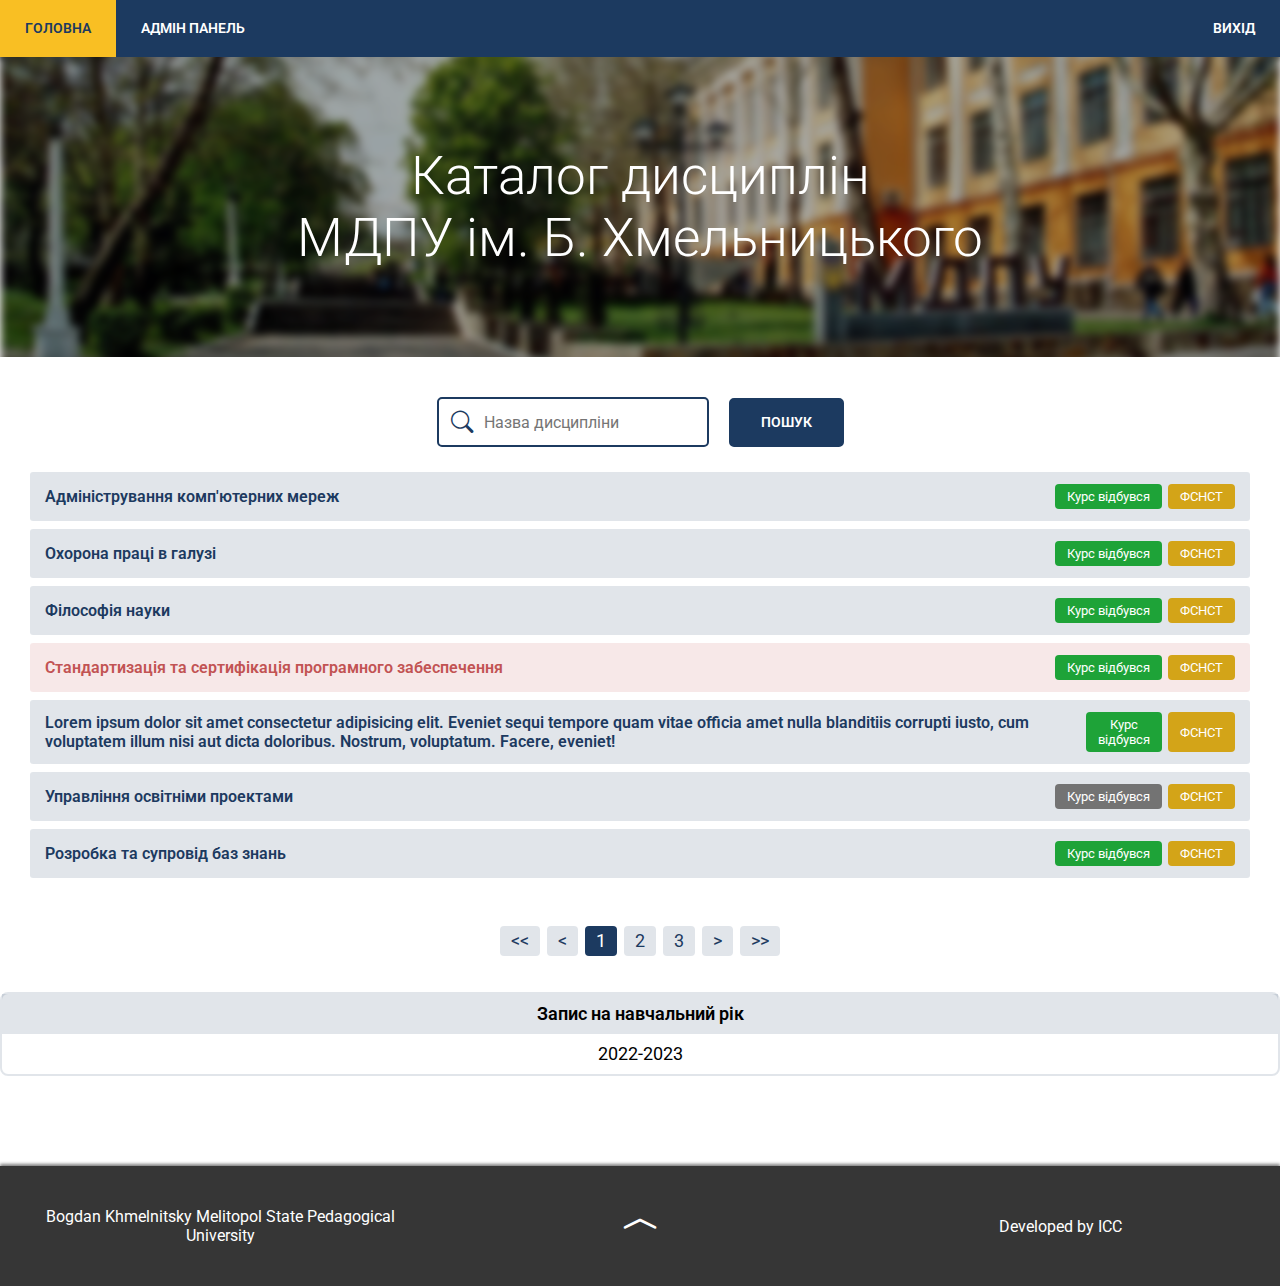
<file: index.html>
<!DOCTYPE html>
<html lang="en">
<head>
   <meta charset="UTF-8">
   <meta http-equiv="X-UA-Compatible" content="IE=edge">
   <meta name="viewport" content="width=device-width, initial-scale=1.0">
   <link rel="stylesheet" href="./css/styles.css">
   <title>Вибіркові дисципліни</title>
</head>
<body>
   <header class="header">
      <div class='container'>
         <nav class='nav' id="up">
            <ul>
               <li><a class='link_button' href="./index.html">Головна</a></li>
               <!-- <li><a class='link_button' href="https://mdpu.org.ua/">На сайт МДПУ</a></li> -->
               <li><a class='link_button' href="./admin.students.html">Адмін панель</a></li>
            </ul>
            <ul>
               <li><a class='link_button' href="./index.html">Bихід</a></li>
            </ul>
         </nav>
      </div>
   </header>
   <div class="header_cover">
      <img class='cover' src='./images/back.jpg'/>
      <div class='box_cover'>
         <h1 class='title'>Каталог дисциплін<br/> МДПУ ім. Б. Хмельницького</h1>
      </div>
   </div>
   <div class="container">
      <div class="main_filter">
         <div class="search_box">
             <div class="box_input">
               <i class="bi bi-search"></i>
               <input type="text" placeholder="Назва дисципліни">
            </div>
            <button class="btn">Пошук</button>
         </div>
      </div>

      <div class="list_disc">
         <a href="./discipline.html" class="item_disc">
            <p>Адміністрування комп'ютерних мереж</p>
            <div class="tags">
               <span class="tag green">Курс відбувся</span>
               <span class="tag orange">ФСНСТ</span>
            </div>
         </a>
         <a href="./discipline.html"  class="item_disc">
            <p>Охорона праці в галузі</p>
            <div class="tags">
               <span class="tag green">Курс відбувся</span>
               <span class="tag orange">ФСНСТ</span>
            </div>
         </a>
         <a href="./discipline.html"  class="item_disc">
            <p>Філософія науки</p>
            <div class="tags">
               <span class="tag green">Курс відбувся</span>
               <span class="tag orange">ФСНСТ</span>
            </div>
         </a>
         <a href="./discipline.html"  class="item_disc red">
            <p>Стандартизація та сертифікація програмного забеспечення</p>
            <div class="tags">
               <span class="tag green">Курс відбувся</span>
               <span class="tag orange">ФСНСТ</span>
            </div>
         </a>
         <a href="./discipline.html"  class="item_disc">
            <p>Lorem ipsum dolor sit amet consectetur adipisicing elit. Eveniet sequi tempore quam vitae officia amet nulla blanditiis corrupti iusto, cum voluptatem illum nisi aut dicta doloribus. Nostrum, voluptatum. Facere, eveniet!</p>
            <div class="tags">
               <span class="tag green">Курс відбувся</span>
               <span class="tag orange">ФСНСТ</span>
            </div>
         </a>
         <a href="./discipline.html"  class="item_disc">
            <p>Управління освітніми проектами</p>
            <div class="tags">
               <span class="tag">Курс відбувся</span>
               <span class="tag orange">ФСНСТ</span>
            </div>
         </a>
         <a href="./discipline.html"  class="item_disc">
            <p>Розробка та супровід баз знань</p>
            <div class="tags">
               <span class="tag green">Курс відбувся</span>
               <span class="tag orange">ФСНСТ</span>
            </div>
         </a>
      </div>

      <div class="pagination">
         <ul>
            <li><a href=""><<</a></li>
            <li><a href=""><</a></li>
            <li class="active"><a href="">1</a></li>
            <li><a href="">2</a></li>
            <li><a href="">3</a></li>
            <li><a href="">></a></li>
            <li><a href="">>></a></li>
         </ul>
      </div>

      <div class="read_disc">
         <div class="read_title">
            Запис на навчальний рік
         </div>
         <div class="read_info">
            2022-2023
         </div>
      </div>
   </div>

   <footer>
      <div class='container'>
         <div class='footer_box'>
            <span>Bogdan Khmelnitsky Melitopol State Pedagogical University</span> 
            <span>
               <a href="#up">
                  <i class="bi bi-chevron-compact-up"></i>
               </a>
            </span>
            <span>Developed by ICC</span>
         </div>
      </div>   
   </footer>
   
</body>
</html>
</file>
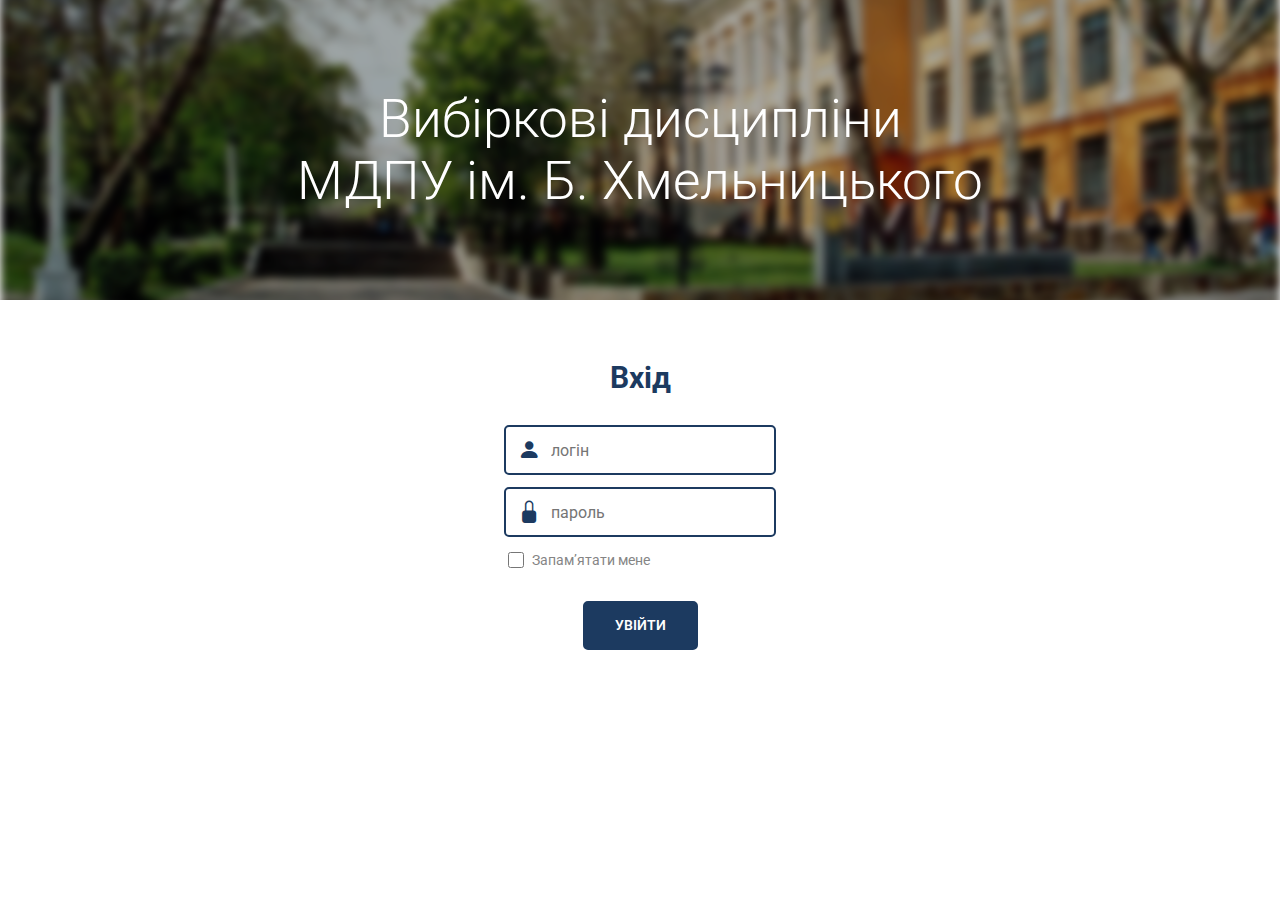
<file: auth.html>
<!DOCTYPE html>
<html lang="en">
<head>
   <meta charset="UTF-8">
   <meta http-equiv="X-UA-Compatible" content="IE=edge">
   <meta name="viewport" content="width=device-width, initial-scale=1.0">
   <link rel="stylesheet" href="./css/styles.css">
   <title>Вхiд</title>
</head>
<body>
   <header class='header_cover'>
      <img class='cover' src='./images/back.jpg'/>
      <div class='box_cover'>
         <h1 class='title'>Вибіркові дисципліни<br/> МДПУ ім. Б. Хмельницького</h1>
      </div>
   </header>
   <div class="container">
      <form class="box_auth">
         <h2>Вхід</h2>
         <div class="inputs">
            <div class="box_input">
               <i class="bi bi-person-fill"></i>
               <input type="email" placeholder="логін">
            </div>
            <div class="box_input">
               <i class="bi bi-lock-fill"></i>
               <input type="password" placeholder="пароль">
            </div>
            <div class="save_user">
               <input type="checkbox">
               <p>Запам’ятати  мене</p>
            </div>
         </div>
         <button class="btn link"><a href="./index.html">Увійти</a></button>
      </form>
   </div>
</body>
</html>
</file>
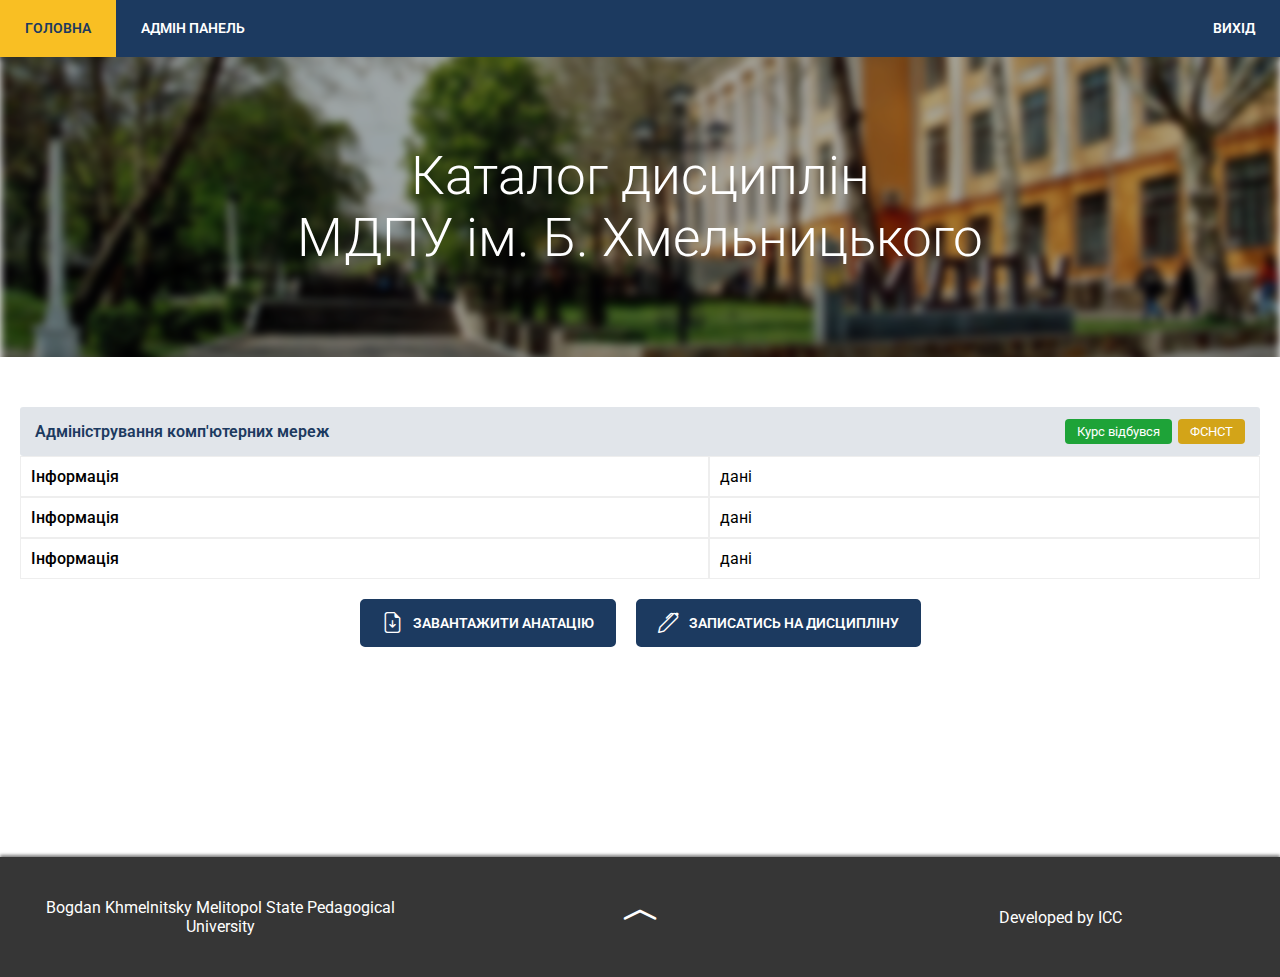
<file: discipline.html>
<!DOCTYPE html>
<html lang="en">
<head>
   <meta charset="UTF-8">
   <meta http-equiv="X-UA-Compatible" content="IE=edge">
   <meta name="viewport" content="width=device-width, initial-scale=1.0">
   <title>Discipline</title>
   <link rel="stylesheet" href="./css/styles.css">
   <link rel="stylesheet" href="./css/discipline.css"/>
</head>
<body>
   <header class="header">
      <div class='container'>
         <nav class='nav' id="up">
            <ul>
               <li><a class='link_button' href="./index.html">Головна</a></li>
               <!-- <li><a class='link_button' href="https://mdpu.org.ua/">На сайт МДПУ</a></li> -->
               <li><a class='link_button' href="./admin.students.html">Адмін панель</a></li>
            </ul>
            <ul>
               <li><a class='link_button' href="./index.html">Bихід</a></li>
            </ul>
         </nav>
      </div>
   </header>
   <div class="header_cover">
      <img class='cover' src='./images/back.jpg'/>
      <div class='box_cover'>
         <h1 class='title'>Каталог дисциплін<br/> МДПУ ім. Б. Хмельницького</h1>
      </div>
   </div>


   <div class="container">
      <div class="disc">
         <div class="item_disc">
            <p>Адміністрування комп'ютерних мереж</p>
            <div class="tags">
               <span class="tag green">Курс відбувся</span>
               <span class="tag orange">ФСНСТ</span>
            </div>
         </div>
         <div class="table_info">
            <div class="th">Інформація</div>
            <div class="td">дані</div>
            <div class="th">Інформація</div>
            <div class="td">дані</div>
         </div>
         <span class="line"></span>
         <div class="table_info">
            <div class="th">Інформація</div>
            <div class="td">дані</div>
         </div>
         <div class="btns_disc">
            <button class="btn icon">
               <i class="bi bi-file-earmark-arrow-down"></i>
               Завантажити анатацію
            </button>
            <button class="btn icon">
               <i class="bi bi-pen"></i>
               Записатись на дисципліну
            </button>
         </div>
      </div>
   </div>


   <footer>
      <div class='container'>
         <div class='footer_box'>
            <span>Bogdan Khmelnitsky Melitopol State Pedagogical University</span> 
            <span>
               <a href="#up">
                  <i class="bi bi-chevron-compact-up"></i>
               </a>
            </span>
            <span>Developed by ICC</span>
         </div>
      </div>   
   </footer>
</body>
</html>
</file>
<file: css/discipline.css>
.disc{
   margin: 50px 20px 0 20px;
   min-height: 40vh;
}

.table_info{
   display: grid;
   grid-template-columns: 5fr 4fr;
   font-size: 1rem;
}

.table_info .th{
   font-weight: 500;
   padding: 10px;
   border: 1px solid #eee;
}

.table_info .td{
   padding: 10px;
   border: 1px solid #eee;
}

.line{
   height: 10px;
   background: red;
   border-bottom: 3px solid rgb(219, 219, 219);
}

.btns_disc{
   display: flex;
   align-items: center;
   justify-content: center;
   gap: 20px;
   margin-top: 20px;
}
</file>
<file: css/styles.css>
@import url('https://fonts.googleapis.com/css2?family=Roboto:wght@100;300;400;500;700;900&display=swap');
@import url('./bootstrap-icon/bootstrap-icons.css');

/* общие */

*{
   font-family: "Roboto", Helvetica, Arial, sans-serif;
}

body{
   margin: 0;
   padding: 0;
   font-size: 20px;
}

a{
   color: white;
   text-decoration: none;
}

.container{
   max-width: 1440px;
   margin: 0 auto;
}


/* header */

.header_cover{
   overflow: hidden;
   height: 300px;
   position: relative;
}

.header_cover .cover{
   width: 100%;
   height: 320px;
   margin-top: -10px;
   filter: blur(4px) brightness(0.7);
   object-fit: cover;
   object-position: center center;
}

.header_cover .box_cover{
   position: absolute;
   display: flex;
   justify-content: center;
   align-items: center;
   width: 100%;
   top: 0;
   bottom: 0;
}

.header_cover .title{
   display: inline-block;
   color: white;
   font-size: 3.3rem;
   font-weight: 300;
   text-align: center;
}

.box_input{
   position: relative;
}

.box_input i{
   position: absolute;
   height: 100%;
   padding: 0 14px;
   display: flex;
   justify-content: center;
   align-items: center;
   font-size: 1.4rem;
   color: #1C3A60;
   z-index: 2;
}

.box_input input[type='email'],
.box_input input[type='password'],
.box_input input[type='text']{
   font-size: 1rem;
   padding: 14px 20px 13px 45px;
   border: 2px solid #1C3A60;
   outline: none;
   border-radius: 5px;
   transition: 0.2s;
}

.box_input input[type='email']:focus,
.box_input input[type='password']:focus,
.box_input input[type='text']:focus{
   box-shadow: 0 0 6px 1px #1C3A6088;
   transform: scale(1.02);
   z-index: 1;
   transition: 0.2s;
}

.btn{
   background: #1C3A60;
   border: 2px solid #1C3A60;
   display: inline-flex;
   justify-content: center;
   align-items: center;
   gap: 10px;
   padding: 14px 30px;

   text-decoration: none;
   font-size: 0.9rem;
   font-weight: 600;
   text-transform: uppercase;
   color: white;
   border-radius: 5px;
   outline: none;
   cursor: pointer;

   transition: background 0.5s, color 0.3s, transform 0.3s;
}

.btn.link{
   padding: 0 !important;
}

.btn.icon{
   padding: 10px 20px !important;
}

.btn.icon i{
   font-size: 1.3rem !important;
}

.btn.file{
   position: relative;
}

.btn.file .input_file{
   opacity: 0;
   position: absolute;
   top:0;
   left: 0;
   right: 0;
   bottom: 0;
   z-index: -1;
}

.btn a{
   padding: 14px 30px;
}

.btn:hover{
   background:#F9BF23;
   color: #1C3A60;
   /* box-shadow: 0 0 3px 1px #1C3A6088; */
   transform: scale(1.05);
}

.btn:active{
   transform: scale(0.95);
   transition: 0.5s;
}

.btn:hover a{
   color: #1C3A60;
   transition: 0.3s;
}

/* auth.html */

.box_auth {
   min-height: calc(70vh - 320px);
   display: flex;
   flex-direction: column;
   align-items: center;
   justify-content: center;
   gap: 30px;
   margin: 50px 0;
}

.box_auth h2{
   margin: 0;
   color: #1C3A60;
   font-weight: 700;
}

.box_auth .inputs{
   display: flex;
   flex-direction: column;
   align-items: flex-start;
   gap: 12px;
}

.save_user{
   color: rgb(133, 133, 133);
   font-size: 0.9rem;
   display: flex;
   align-items: center;
   gap: 5px;
}

.save_user input[type='checkbox']{
   width: 1rem;
   height: 1rem;
}

.save_user p{
   margin: 0;
}

.header{
   background-color: #1C3A60;
   box-shadow: 0px 3px 5px rgba(0,0,0, 0.7);
}

.nav{
   font-size: 0.9rem;
   display: flex;
   justify-content: space-between;
   color: white;
   z-index: 5;
}

.nav ul{
   display: flex;
   padding: 0;
   margin: 0;
}

.nav li{
   list-style: none;
}

.link_button{
   display: inline-block;
   text-decoration: none;
   padding: 20px 25px;
   font-weight: 600;
   text-transform: uppercase;
   color: white;
   cursor: pointer;
   transition: background 0.5s, color 0.2s;
}

.link_button:hover {
   background-position: 0;
   background:#F9BF23;
   color: #1C3A60;
}

.pagination{
   margin-top: 30px;
   display: flex;
   justify-content: center;
}

.pagination ul{
   display: flex;
   padding: 0;
   gap: 7px;
}

.pagination li{
   list-style: none;
}

.pagination a{
   font-size: 1.1rem;
   padding: 5px 11px;
   min-width: 40px;
   text-align: center;
   background-color: #1C3A6022;
   color: #1C3A60;
   border-radius: 4px;
   transition: all 0.3s;
}

.pagination a:hover{
   box-shadow: 0 0 3px 1px #1C3A6088;
}

.pagination li.active a{
   background-color: #1C3A60;
   color: white;
}


/* index.html */

.main_filter{
 margin-top: 40px;
}

.main_filter .search_box{
   display: flex;
   justify-content: center;
   align-items: center;
   gap: 20px;
}

.list_disc{
   display: flex;
   flex-direction: column;
   gap: 8px;
   margin-inline: 30px;
   margin-top: 25px;
}

.item_disc {
   background: #1C3A6022;
   color: #1C3A60;
   padding: 12px 15px;
   border-radius: 3px;
   display: flex;
   gap: 50px;
   align-items: center;
   justify-content: space-between;
   transition: 0.1s;
}

.list_disc .item_disc:hover{
   transform: scale(1.01);
   transition: 0.2s;
   box-shadow: 0px 1px 3px rgba(0, 0, 0, 0.2);
}

.item_disc.red{
   background: #c2535322;
   color: #c25353;
}

.item_disc p{
   margin: 0;
   font-size: 1rem;
   font-weight: 600;
}

.item_disc .tags{
   display: flex;
   gap: 6px;
}

.tag{
   font-size: 0.8rem;
   background: #737373;
   color: white;
   padding: 5px 12px;
   border-radius: 4px;
   text-align: center;
   display: flex;
   justify-content: center;
   align-items: center;
}

.tag.green{
   background-color: #1ea338;
}

.tag.orange{
   background-color: #d3a418;
}


/* запись на дисциплину */

.read_disc{
   font-size: 1.1rem;
   margin-top: 20px;
   border: 2px solid #1C3A6022;
   border-radius: 8px;
}

.read_title{
   display: flex;
   align-items: center;
   justify-content: center;
   background: #1C3A6022;
   padding: 10px 20px;
   font-weight: 600;
}

.read_info{
   display: flex;
   align-items: center;
   justify-content: center;
   padding: 10px 20px;
}



/* footer */


footer {
   box-shadow: 0px -2px 3px rgba(0,0,0,0.5);
   background: #363636;
   color: #fff;
   margin-top: 90px;
}

.footer_box {
   padding: 10px;
   height: 100px;
   display: grid;
   grid-template-columns: repeat(3, 1fr);
   font-size: 1rem;
}

.footer_box  span {
   display: flex;
   align-items: center;
   justify-content: center;
   text-align: center;
}

.footer_box a {
   color: #fff;
}

.footer_box i {
   font-size: 2.5rem;
}

@media screen and (max-width: 600px) {
   body{
      font-size: 16px;
   }

   .header_cover .title{
      font-size: 2.3rem;
   }

   .item_disc {
      gap: 10px;
      flex-direction: column;
      justify-content: center;
      text-align: center;
   }

   .box_input input[type='email'],
   .box_input input[type='password'],
   .box_input input[type='text']{
      font-size: 0.9rem;
      padding: 12px 10px 11px 45px;
   }

   .btn{
      padding: 12px 20px;
      font-size: 0.8rem;
   }
}  

@media screen and (max-width: 428px) {
   .main_filter .search_box{
      flex-direction: column;
      gap: 10px;
   }
}
</file>
